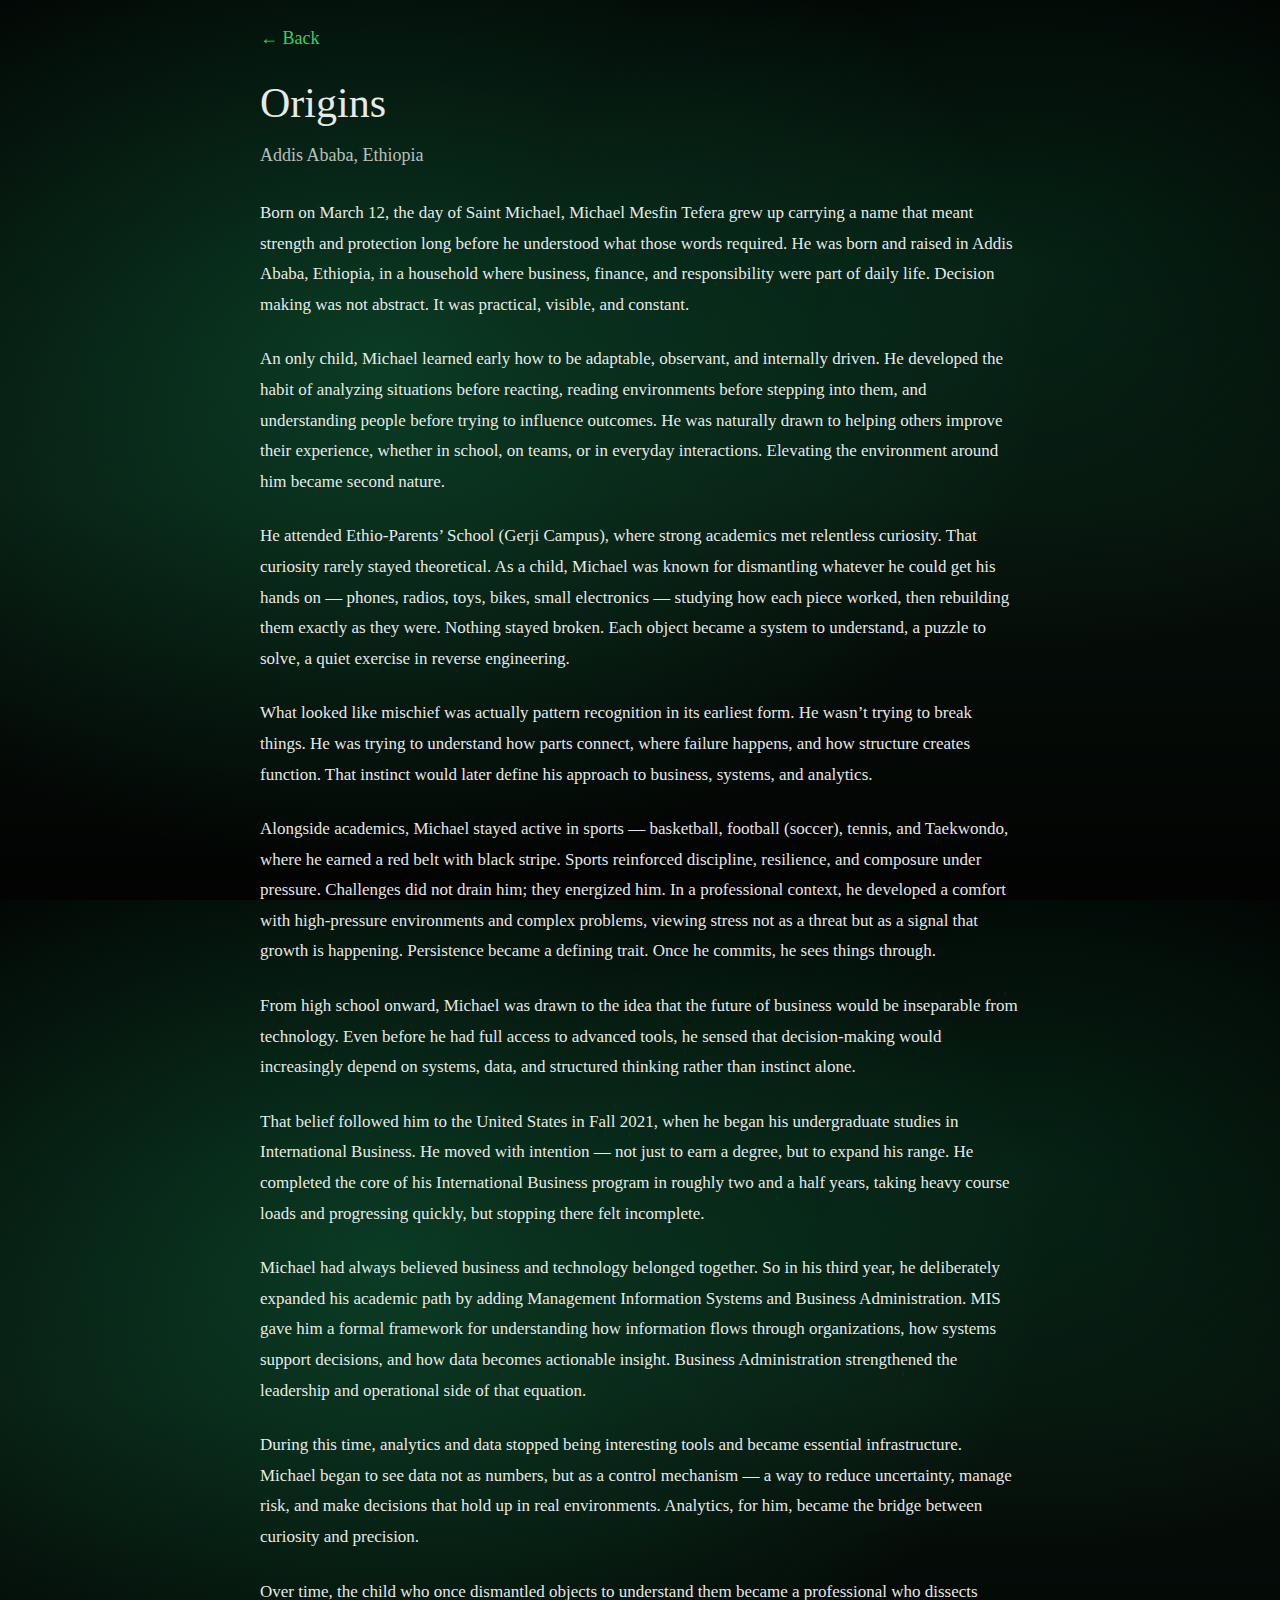
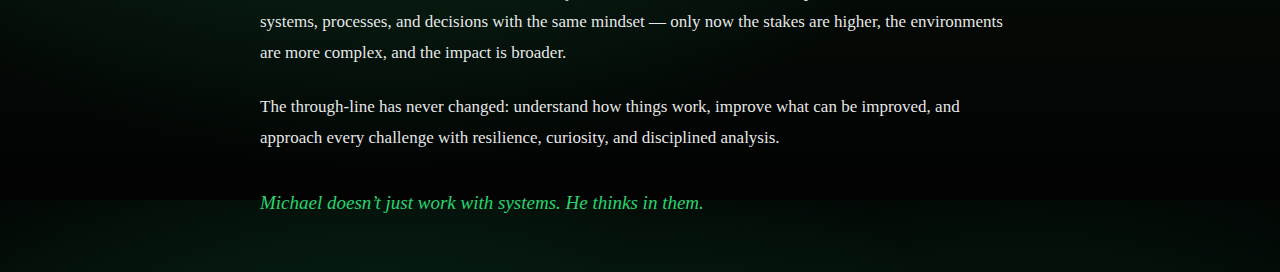
<file: origins.html>
<!doctype html>
<html lang="en">
<head>
  <meta charset="utf-8" />
  <meta name="viewport" content="width=device-width,initial-scale=1" />
  <title>Origins | Michael Mesfin Tefera</title>
  <link rel="stylesheet" href="./styles.css?v=8" />
</head>

<body>
  <div class="storyPage">
    <a class="backLink" href="./index.html">← Back</a>

    <h1 class="storyTitle">Origins</h1>
    <p class="storyTag">Addis Ababa, Ethiopia</p>

    <div class="storyContent">

      <p>
        Born on March 12, the day of Saint Michael, Michael Mesfin Tefera grew up carrying a name that meant strength and protection long before he understood what those words required. He was born and raised in Addis Ababa, Ethiopia, in a household where business, finance, and responsibility were part of daily life. Decision making was not abstract. It was practical, visible, and constant.
      </p>

      <p>
        An only child, Michael learned early how to be adaptable, observant, and internally driven. He developed the habit of analyzing situations before reacting, reading environments before stepping into them, and understanding people before trying to influence outcomes. He was naturally drawn to helping others improve their experience, whether in school, on teams, or in everyday interactions. Elevating the environment around him became second nature.
      </p>

      <p>
        He attended Ethio-Parents’ School (Gerji Campus), where strong academics met relentless curiosity. That curiosity rarely stayed theoretical. As a child, Michael was known for dismantling whatever he could get his hands on — phones, radios, toys, bikes, small electronics — studying how each piece worked, then rebuilding them exactly as they were. Nothing stayed broken. Each object became a system to understand, a puzzle to solve, a quiet exercise in reverse engineering.
      </p>

      <p>
        What looked like mischief was actually pattern recognition in its earliest form. He wasn’t trying to break things. He was trying to understand how parts connect, where failure happens, and how structure creates function. That instinct would later define his approach to business, systems, and analytics.
      </p>

      <p>
        Alongside academics, Michael stayed active in sports — basketball, football (soccer), tennis, and Taekwondo, where he earned a red belt with black stripe. Sports reinforced discipline, resilience, and composure under pressure. Challenges did not drain him; they energized him. In a professional context, he developed a comfort with high-pressure environments and complex problems, viewing stress not as a threat but as a signal that growth is happening. Persistence became a defining trait. Once he commits, he sees things through.
      </p>

      <p>
        From high school onward, Michael was drawn to the idea that the future of business would be inseparable from technology. Even before he had full access to advanced tools, he sensed that decision-making would increasingly depend on systems, data, and structured thinking rather than instinct alone.
      </p>

      <p>
        That belief followed him to the United States in Fall 2021, when he began his undergraduate studies in International Business. He moved with intention — not just to earn a degree, but to expand his range. He completed the core of his International Business program in roughly two and a half years, taking heavy course loads and progressing quickly, but stopping there felt incomplete.
      </p>

      <p>
        Michael had always believed business and technology belonged together. So in his third year, he deliberately expanded his academic path by adding Management Information Systems and Business Administration. MIS gave him a formal framework for understanding how information flows through organizations, how systems support decisions, and how data becomes actionable insight. Business Administration strengthened the leadership and operational side of that equation.
      </p>

      <p>
        During this time, analytics and data stopped being interesting tools and became essential infrastructure. Michael began to see data not as numbers, but as a control mechanism — a way to reduce uncertainty, manage risk, and make decisions that hold up in real environments. Analytics, for him, became the bridge between curiosity and precision.
      </p>

      <p>
        Over time, the child who once dismantled objects to understand them became a professional who dissects systems, processes, and decisions with the same mindset — only now the stakes are higher, the environments are more complex, and the impact is broader.
      </p>

      <p>
        The through-line has never changed: understand how things work, improve what can be improved, and approach every challenge with resilience, curiosity, and disciplined analysis.
      </p>

      <p class="storyClose">
        Michael doesn’t just work with systems. He thinks in them.
      </p>

    </div>
  </div>
</body>
</html>
</file>
<file: styles.css>
:root{
  --bg1:#020302;
  --bg2:#07110b;
  --ink: rgba(255,255,255,.92);
  --muted: rgba(255,255,255,.72);
  --line: rgba(255,255,255,.12);
  --card: rgba(0,0,0,.25);
  --green: #2bd36f;
  --purple: #8a3dff;
}

*{ box-sizing:border-box; }
html,body{ height:100%; }

body{
  margin:0;
  font-family: "Times New Roman", Times, serif;
  color: var(--ink);
  background:
    radial-gradient(1100px 850px at 30% 40%, rgba(20,160,95,.32), rgba(0,0,0,0) 60%),
    radial-gradient(900px 700px at 80% 30%, rgba(10,120,70,.22), rgba(0,0,0,0) 55%),
    linear-gradient(180deg, var(--bg1), var(--bg2) 55%, var(--bg1));
  overflow-x: hidden;
}

.wrap{
  width: min(1200px, 94vw);
  min-height: 100vh;
  margin: 0 auto;
  padding: 22px 0 18px;

  display:flex;
  flex-direction: column;
}

/* ====== MAIN LAYOUT (matches screenshot) ====== */
.heroGrid{
  display:grid;
  grid-template-columns: 420px 1fr;
  gap: 54px;
  align-items: start;
}

/* LEFT: portrait card with purple border */
.leftPane{
  padding-top: 64px;
}

.photoCard{
  width: 100%;
  aspect-ratio: 1 / 1;
  border-radius: 22px;
  overflow: hidden;

  background: #ffffff;
  border: 2px solid var(--purple);
  box-shadow: 0 12px 40px rgba(0,0,0,.35);
}

.portrait{
  width:100%;
  height:100%;
  object-fit: cover;
  display:block;
}

/* RIGHT: Title + nav + ask card */
.rightPane{
  padding-top: 10px;
}

.name{
  margin: 0;
  text-align: center;
  font-size: clamp(34px, 3.2vw, 46px);
  font-weight: 400;
  color: rgba(255,255,255,.92);
}

.tagline{
  margin: 54px 0 0;
  text-align: center;
  color: var(--muted);
  font-size: clamp(18px, 1.6vw, 24px);
}

/* Nav row - 2x2 GRID LAYOUT */
.navLinks{
  margin-top: 30px;
  display: grid;
  grid-template-columns: 1fr 1fr;
  gap: 24px 40px;
  padding: 0 8px;
  max-width: 600px;
}

.navLink{
  color: rgba(255,255,255,.92);
  text-decoration: none;
  font-size: clamp(22px, 2.1vw, 32px);
  font-weight: 700;
  text-align: center;
}

.navLink:hover{
  color: var(--green);
}

/* Ask card (small, left aligned inside right column) */
.askCard{
  margin-top: 30px;
  width: min(540px, 100%);
  border-radius: 16px;
  border: 1px solid rgba(255,255,255,.10);
  background: rgba(0,0,0,.35);
  padding: 12px 14px;
}

.askTitle{
  font-family: ui-sans-serif, system-ui, -apple-system, Segoe UI, Roboto, Arial;
  letter-spacing: .14em;
  text-transform: uppercase;
  font-weight: 900;
  font-size: 12px;
  color: rgba(255,255,255,.70);
}

.askExamples{
  margin-top: 6px;
  font-size: 13px;
  color: rgba(255,255,255,.65);
}

.askRow{
  margin-top: 10px;
  display:flex;
  gap: 10px;
  align-items:center;
}

.askInput{
  flex:1;
  border-radius: 12px;
  border: 1px solid rgba(255,255,255,.10);
  background: rgba(0,0,0,.28);
  padding: 10px 12px;
  font-size: 13px;
  color: rgba(255,255,255,.80);
  outline: none;
  opacity: .85;
}

.askBtn{
  border-radius: 12px;
  border: 1px solid rgba(80,255,170,.18);
  background: rgba(10,90,55,.25);
  color: rgba(255,255,255,.85);
  padding: 10px 16px;
  font-weight: 700;
  cursor: not-allowed;
  opacity: .9;
}

/* CTA line centered like screenshot */
.ctaLine{
  width: 100%;
  text-align: center;
  margin-top: 34px;
  padding-top: 18px;
  border-top: 1px solid rgba(255,255,255,.10);
  color: rgba(255,255,255,.80);
  font-size: clamp(22px, 2.0vw, 32px);
}

/* Footer row at bottom */
.footer{
  margin-top: auto;
  padding-top: 18px;
  border-top: 1px solid rgba(255,255,255,.12);

  display:flex;
  justify-content: space-between;
  gap: 18px;
}

.footerItem{
  color: rgba(255,255,255,.86);
  text-decoration: none;
  font-size: 22px;
  font-weight: 700;
}

.footerItem:hover{ color: var(--green); }

.fineprint{
  margin-top: 8px;
  text-align: center;
  color: rgba(255,255,255,.55);
  font-size: 13px;
}

/* ====== EDUCATION PAGE STYLES ====== */
.subpage{
  max-width: 900px;
  margin: 0 auto;
  padding: 28px 20px;
  min-height: 100vh;
}

.subHeader{
  margin-bottom: 32px;
}

.backLink{
  display: inline-block;
  color: var(--green);
  text-decoration: none;
  font-size: 18px;
  margin-bottom: 12px;
}

.backLink:hover{
  text-decoration: underline;
}

.subTitle{
  margin: 18px 0 0;
  font-size: 42px;
  font-weight: 400;
}

.block{
  margin-top: 48px;
}

.blockTitle{
  font-size: 28px;
  font-weight: 600;
  margin-bottom: 24px;
  color: var(--green);
}

.stack{
  display: flex;
  flex-direction: column;
  gap: 24px;
}

/* Education Cards with IMPROVED LOGO SIZING */
.eduCard{
  background: rgba(0,0,0,.35);
  border: 1px solid rgba(255,255,255,.10);
  border-radius: 16px;
  padding: 20px 24px;
}

.eduHead{
  display: flex;
  gap: 20px;
  align-items: flex-start;
}

/* FIXED: Better logo sizing and containment */
.eduHead .logo{
  width: 80px;
  height: 80px;
  object-fit: contain;
  flex-shrink: 0;
  background: rgba(255,255,255,.95);
  border-radius: 12px;
  padding: 8px;
}

.eduSchool{
  font-size: 22px;
  font-weight: 700;
  margin-bottom: 8px;
}

.eduMeta{
  font-size: 16px;
  color: var(--muted);
  margin-bottom: 4px;
}

.eduHighlight{
  margin-top: 8px;
  font-size: 16px;
  color: var(--green);
}

/* Info Cards (Honors, Certifications, etc.) */
.infoCard{
  background: rgba(0,0,0,.35);
  border: 1px solid rgba(255,255,255,.10);
  border-radius: 16px;
  padding: 20px 24px;
}

.infoHead{
  display: flex;
  gap: 20px;
  align-items: flex-start;
}

/* Badge images (honor societies, etc.) */
.badge{
  width: 70px;
  height: 70px;
  object-fit: contain;
  flex-shrink: 0;
  background: rgba(255,255,255,.05);
  border-radius: 50%;
  padding: 8px;
}

/* Document icon for PDFs */
.docIcon{
  width: 70px;
  height: 70px;
  flex-shrink: 0;
  background: rgba(139,61,255,.15);
  border: 2px solid var(--purple);
  border-radius: 12px;
  display: flex;
  align-items: center;
  justify-content: center;
  font-size: 14px;
  font-weight: 900;
  color: var(--purple);
}

.infoTitle{
  font-size: 20px;
  font-weight: 700;
  margin-bottom: 8px;
}

.infoText{
  font-size: 15px;
  color: var(--muted);
  line-height: 1.6;
  margin-bottom: 12px;
}

.mutedInline{
  color: var(--muted);
  font-weight: 400;
  font-size: 16px;
}

.docMetaRow{
  display: flex;
  flex-wrap: wrap;
  gap: 12px;
  align-items: center;
  margin-top: 12px;
}

.docPill{
  font-size: 13px;
  color: var(--muted);
  background: rgba(255,255,255,.05);
  padding: 4px 12px;
  border-radius: 20px;
}

.docLink{
  font-size: 14px;
  color: var(--green);
  text-decoration: none;
  border-bottom: 1px solid transparent;
}

.docLink:hover{
  border-bottom-color: var(--green);
}

.infoLinks{
  margin-top: 8px;
}

.miniLink{
  font-size: 14px;
  color: var(--green);
  text-decoration: none;
}

.miniLink:hover{
  text-decoration: underline;
}

.subFooter{
  margin-top: 60px;
  padding-top: 20px;
  border-top: 1px solid rgba(255,255,255,.12);
  text-align: center;
}

.copyright{
  font-size: 13px;
  color: rgba(255,255,255,.55);
}

/* ====== EXPERIENCE PAGE STYLES ====== */

/* Download Resume Button */
.resumeBtn{
  display: inline-block;
  background: linear-gradient(135deg, var(--green), #1fa057);
  color: #fff;
  padding: 12px 28px;
  border-radius: 8px;
  text-decoration: none;
  font-size: 16px;
  font-weight: 700;
  transition: transform 0.2s, box-shadow 0.2s;
  box-shadow: 0 4px 12px rgba(43, 211, 111, 0.3);
}

.resumeBtn:hover{
  transform: translateY(-2px);
  box-shadow: 0 6px 20px rgba(43, 211, 111, 0.4);
}

/* Experience Cards */
.expCard{
  background: rgba(0,0,0,.35);
  border: 1px solid rgba(255,255,255,.10);
  border-radius: 16px;
  padding: 24px 28px;
}

.expHeader{
  display: flex;
  justify-content: space-between;
  align-items: flex-start;
  gap: 20px;
  margin-bottom: 12px;
}

.expRole{
  font-size: 22px;
  font-weight: 700;
  color: var(--ink);
  margin-bottom: 6px;
}

.expCompany{
  font-size: 18px;
  font-weight: 600;
  color: var(--green);
  margin-bottom: 4px;
}

.expLocation{
  font-size: 15px;
  color: var(--muted);
}

.expDate{
  font-size: 15px;
  color: var(--muted);
  white-space: nowrap;
  font-weight: 600;
}

.expDescription{
  font-size: 15px;
  color: var(--muted);
  font-style: italic;
  margin-bottom: 16px;
}

.expBullets{
  margin: 0;
  padding-left: 20px;
  list-style: none;
}

.expBullets li{
  position: relative;
  font-size: 15px;
  line-height: 1.6;
  color: rgba(255,255,255,.85);
  margin-bottom: 10px;
  padding-left: 12px;
}

.expBullets li:before{
  content: "•";
  position: absolute;
  left: -8px;
  color: var(--green);
  font-weight: 700;
  font-size: 18px;
}

/* Project Cards */
.projectCard{
  background: rgba(0,0,0,.35);
  border: 1px solid rgba(255,255,255,.10);
  border-radius: 16px;
  padding: 24px 28px;
}

.projectHeader{
  margin-bottom: 12px;
}

.projectTitle{
  font-size: 20px;
  font-weight: 700;
  color: var(--ink);
  margin-bottom: 6px;
}

.projectTech{
  font-size: 14px;
  color: var(--green);
  font-weight: 600;
}

/* Skills Section */
.skillsGrid{
  display: grid;
  gap: 24px;
}

.skillCategory{
  background: rgba(0,0,0,.35);
  border: 1px solid rgba(255,255,255,.10);
  border-radius: 16px;
  padding: 24px 28px;
}

.skillCategoryTitle{
  font-size: 18px;
  font-weight: 700;
  color: var(--green);
  margin-bottom: 16px;
}

.skillTags{
  display: flex;
  flex-wrap: wrap;
  gap: 10px;
}

.skillTag{
  display: inline-block;
  background: rgba(43, 211, 111, 0.15);
  border: 1px solid rgba(43, 211, 111, 0.3);
  color: rgba(255,255,255,.90);
  padding: 8px 16px;
  border-radius: 20px;
  font-size: 14px;
  font-weight: 600;
}

/* ====== ORIGINS/STORY PAGE ====== */
.storyPage{
  max-width: 800px;
  margin: 0 auto;
  padding: 28px 20px;
  min-height: 100vh;
}

.storyTitle{
  margin: 18px 0 8px;
  font-size: 42px;
  font-weight: 400;
}

.storyTag{
  color: var(--muted);
  font-size: 18px;
  margin-bottom: 32px;
}

.storyContent{
  line-height: 1.8;
  font-size: 17px;
}

.storyContent p{
  margin-bottom: 24px;
}

.storyClose{
  margin-top: 32px;
  font-style: italic;
  color: var(--green);
  font-size: 19px;
}

/* Mobile */
@media (max-width: 980px){
  .heroGrid{
    grid-template-columns: 1fr;
    gap: 18px;
  }
  .leftPane{ padding-top: 0; }
  
  .navLinks{
    grid-template-columns: 1fr;
    gap: 16px;
    max-width: 100%;
  }
  
  .navLink{
    text-align: center;
  }
  
  .askCard{
    margin-left: auto;
    margin-right: auto;
  }
  .footer{
    flex-wrap: wrap;
    justify-content: center;
    text-align: center;
  }
  
  .eduHead{
    flex-direction: column;
    align-items: center;
    text-align: center;
  }
  
  .infoHead{
    flex-direction: column;
    align-items: center;
    text-align: center;
  }
}
</file>
